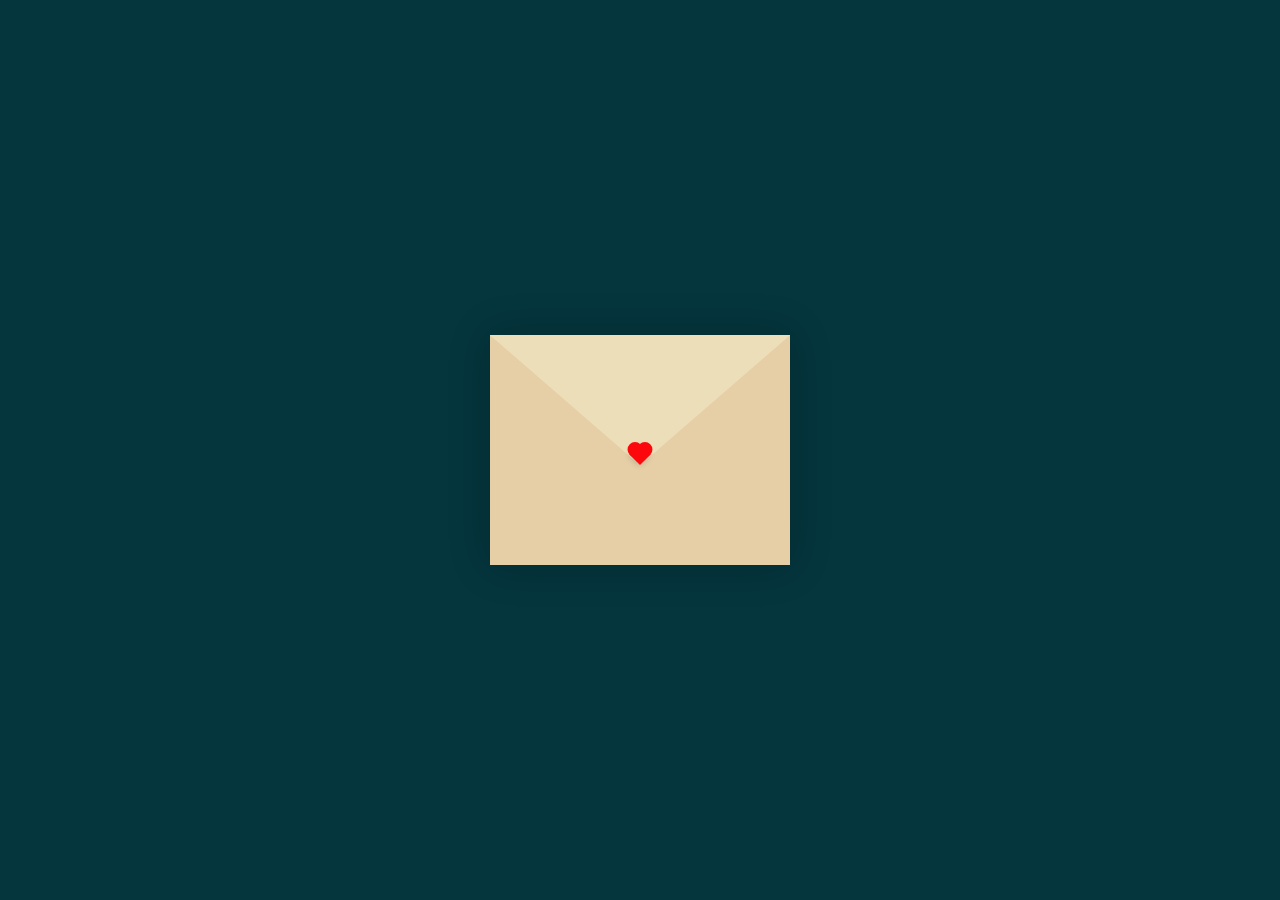
<file: index.html>
<!DOCTYPE html>
<html lang="en">
<head>
    <meta charset="UTF-8">
    <meta http-equiv="X-UA-Compatible" content="IE=edge">
    <meta name="viewport" content="width=device-width, initial-scale=1.0">
    <title>Apology Letter</title>
    <link rel="stylesheet" href="styles.css">
    <link href="https://fonts.googleapis.com/css2?family=Satisfy&display=swap" rel="stylesheet">

</head>
<body>
    <div class="container">
        <div class="envelope-wrapper">
            <div class="envelope">
                <div class="letter">
                    <div class="text">
                        <h1>Something Romantic</h1>
                        <p>
                            My Dear SPecial Person,<br><br>
                            Lorem ipsum
                        </p>
                    </div>
                </div>
            </div>
            <div class="heart"></div>
        </div>
    </div>
    <script>
        const envelope = document.querySelector('.envelope-wrapper');
        envelope.addEventListener('click', () => {
            envelope.classList.toggle('flap');
        });
    </script>
</body>
</html>
</file>
<file: styles.css>
:root {
    --primary: #fff;
    --bg-color: rgb(5, 53, 61);
    --bg-envelope-color: #f5edd1;
    --envelope-tab: #ecdeb8;
    --envelope-cover: #e6cfa7;
    --shadow-color: rgba(0, 0, 0, 0.2);
    --txt-color: #444;
    --heart-color: rgb(252, 8, 12);
}

body {
    margin: 0;
    padding: 0;
    box-sizing: border-box;
    background: var(--bg-color);
    display: flex;
    align-items: center;
    justify-content: center;
    height: 100vh;
}

.container {
    display: grid;
    place-items: center;
}

.envelope-wrapper {
    background: var(--bg-envelope-color);
    box-shadow: 0 0 40px var(--shadow-color);
    cursor: pointer;
    position: relative;
    z-index: 1;
}

.envelope {
    position: relative;
    width: 300px;
    height: 230px;
}

.envelope::before {
    content: "";
    position: absolute;
    top: 0;
    z-index: 2;
    border-top: 130px solid var(--envelope-tab);
    border-right: 150px solid transparent;
    border-left: 150px solid transparent;
    transform-origin: top;
    transition: all 0.5s ease-in-out 0.7s;
}

.envelope::after {
    content: "";
    position: absolute;
    z-index: 2;
    width: 0px;
    height: 0px;
    border-top: 130px solid transparent;
    border-right: 150px solid var(--envelope-cover);
    border-bottom: 100px solid var(--envelope-cover);
    border-left: 150px solid var(--envelope-cover);
}

.letter {
    position: absolute;
    top: 200%;
    left: 50%;
    width: 300px; /* Adjust width */
    height: auto; /* Adjust height to fit content */
    background: var(--primary);
    text-align: center;
    padding: 20px;
    box-shadow: 0 10px 20px var(--shadow-color); /* Shadow for 3D effect */
    border-radius: 10px; /* Rounded corners */
    opacity: 0;
    visibility: hidden;
    transform: translate(-50%, -50%) scale(0.8); /* Initial scaling */
    transition: all 0.5s ease-in-out;
    z-index: 3;
}

.letter .text {
    font-family: 'Satisfy', cursive;
    color: var(--txt-color);
    text-align: left;
    font-size: 14px; /* Adjust font size for readability */
}

.heart {
    position: absolute;
    top: 50%;
    left: 50%;
    width: 15px;
    height: 15px;
    background: var(--heart-color);
    z-index: 4;
    transform: translate(-50%, -20%) rotate(45deg);
    transition: transform 0.5s ease-in-out 1s;
    box-shadow: 0 1px 6px var(--shadow-color);
    cursor: pointer;
}

.heart:before,
.heart:after {
    content: "";
    position: absolute;
    width: 15px;
    height: 15px;
    background-color: var(--heart-color);
    border-radius: 50%;
}

.heart:before {
    top: -7.5px;
}

.heart:after {
    right: 7.5px;
}

.flap .envelope::before {
    transform: rotateX(180deg);
    z-index: 0;
}

.flap .letter {
    opacity: 1;
    visibility: visible;
    transform: translate(-50%, -50%) scale(1); /* Scaling up to original size */
    transition-delay: 1s;
}
</file>
